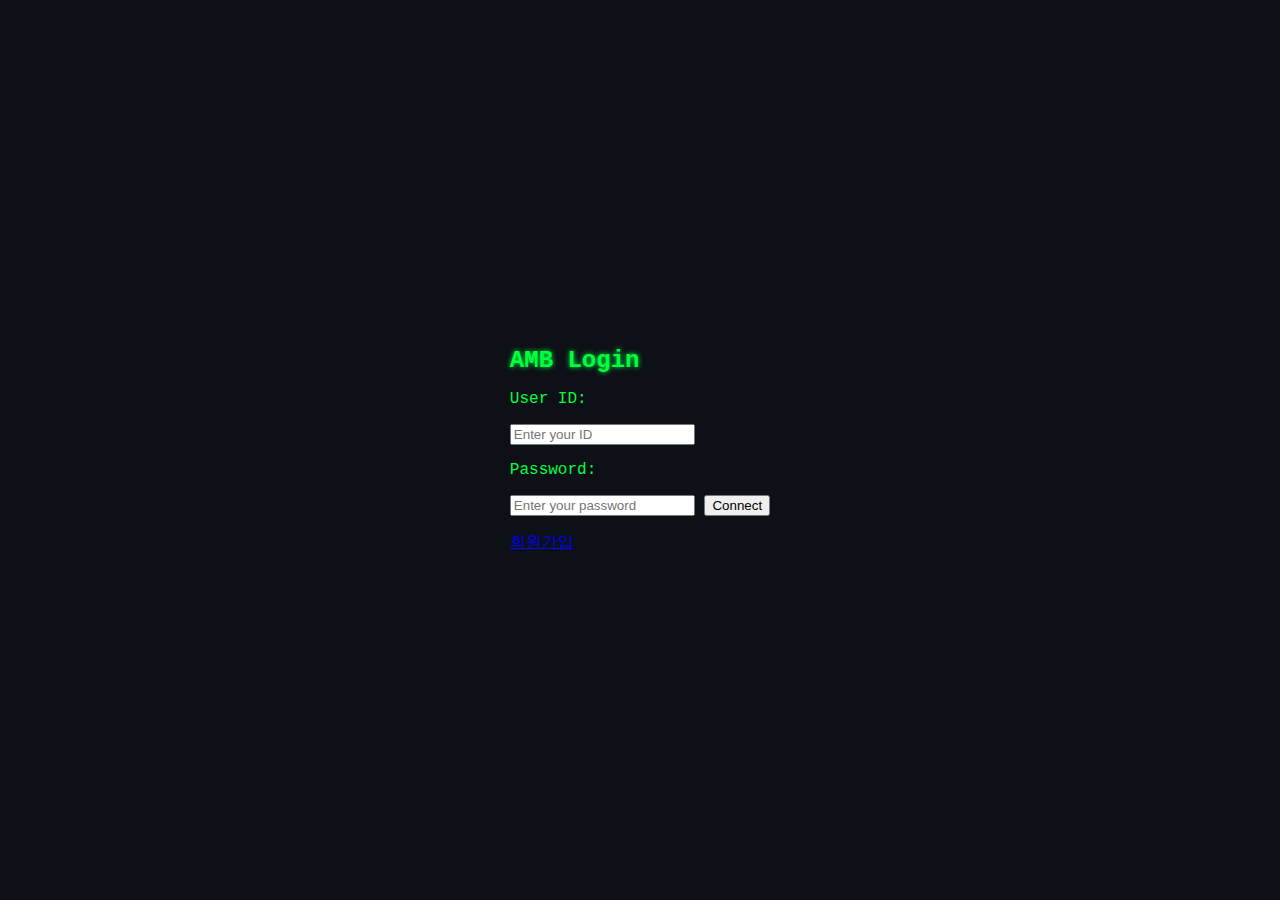
<file: index.html>
<!DOCTYPE html>
<html lang="ko">
<head>
    <meta charset="UTF-8">
    <meta name="viewport" content="width=device-width, initial-scale=1.0">
    <title>아르카나 네트워크 터미널</title>
    <link rel="stylesheet" href="style.css">
</head>
<body>

    <div class="container">
        <div class="info-panel">
            <h1>AMB Protocol v1.0</h1>
            <div class="grade-selector">
                <label for="grade">현재 등급:</label>
                <select id="grade">
                    <option value="Citizen">Citizen</option>
                    <option value="Technician">Technician</option>
                    <option value="Medic">Medic</option>
                    <option value="Architect">Architect</option>
                    <option value="Root">Root</option>
                </select>
            </div>
            <div class="entropy-debt">
                <p>엔트로피 부채:</p>
                <span id="entropy-value">0 J/K</span>
                <div class="debt-bar-container">
                    <div id="debt-bar" class="debt-bar"></div>
                </div>
            </div>
            <p id="user-id">User ID: ARC-9214</p>
        </div>

        <div class="terminal-window">
            <div id="output" class="output">
                <p>> AMB Protocol v1.0 connected.</p>
                <p>> Enter your spell protocol.</p>
            </div>
            <div class="input-line">
                <span class="prompt">></span>
                <input type="text" id="input" autofocus>
            </div>
        </div>
    </div>

    <script src="script.js"></script>
</body>
</html>
</file>
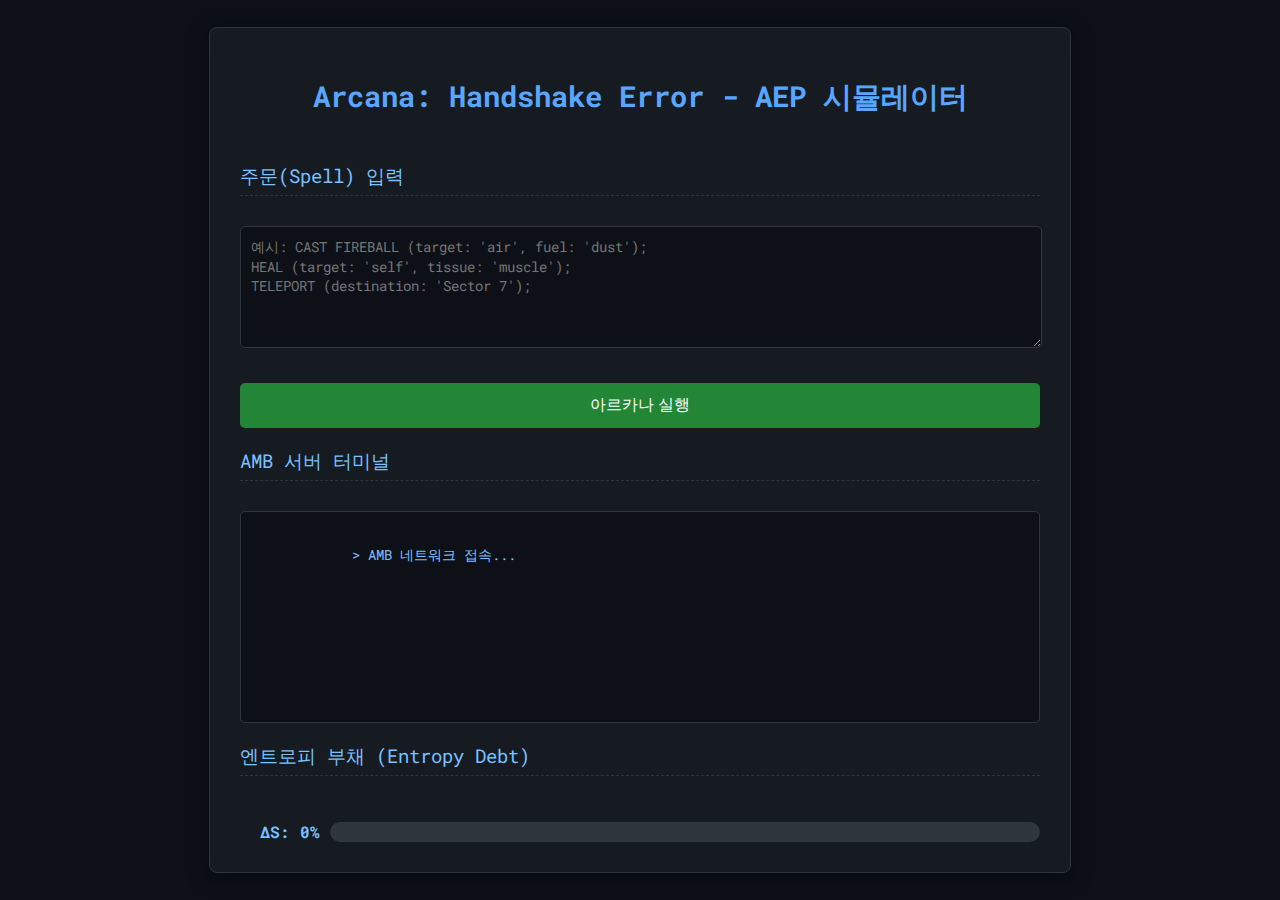
<file: main.html>
<!DOCTYPE html>
<html lang="ko">
<head>
    <meta charset="UTF-8">
    <meta name="viewport" content="width=device-width, initial-scale=1.0">
    <title>Arcana: Handshake Error - AEP Simulator</title>
    <style>
        @import url('https://fonts.googleapis.com/css2?family=Roboto+Mono:wght@400;700&display=swap');

        body {
            font-family: 'Roboto Mono', monospace;
            background-color: #0d1117; /* GitHub Dark Mode 배경색 */
            color: #c9d1d9; /* 텍스트 색상 */
            display: flex;
            flex-direction: column;
            align-items: center;
            justify-content: center;
            min-height: 100vh;
            margin: 0;
            padding: 20px;
            box-sizing: border-box;
        }

        .container {
            background-color: #161b22; /* 컨테이너 배경색 */
            border: 1px solid #30363d;
            border-radius: 8px;
            padding: 30px;
            width: 90%;
            max-width: 800px;
            box-shadow: 0 4px 20px rgba(0, 0, 0, 0.5);
            display: flex;
            flex-direction: column;
            gap: 20px;
        }

        h1 {
            color: #58a6ff; /* 제목 색상 */
            text-align: center;
            margin-bottom: 25px;
            font-size: 1.8em;
        }

        .section-title {
            color: #79c0ff; /* 섹션 제목 색상 */
            margin-bottom: 10px;
            font-size: 1.2em;
            border-bottom: 1px dashed #30363d;
            padding-bottom: 5px;
        }

        textarea, input[type="text"] {
            width: calc(100% - 20px);
            padding: 10px;
            margin-bottom: 15px;
            background-color: #0d1117;
            border: 1px solid #30363d;
            color: #c9d1d9;
            border-radius: 5px;
            font-family: 'Roboto Mono', monospace;
            font-size: 0.9em;
            resize: vertical;
            min-height: 100px;
            outline: none;
        }

        textarea:focus, input[type="text"]:focus {
            border-color: #58a6ff;
            box-shadow: 0 0 5px rgba(88, 166, 255, 0.5);
        }

        button {
            background-color: #238636; /* 실행 버튼 색상 */
            color: white;
            padding: 12px 25px;
            border: none;
            border-radius: 5px;
            cursor: pointer;
            font-size: 1em;
            transition: background-color 0.3s ease;
            width: 100%;
        }

        button:hover {
            background-color: #2ea043;
        }

        button:disabled {
            background-color: #30363d;
            cursor: not-allowed;
        }

        .terminal {
            background-color: #0d1117;
            border: 1px solid #30363d;
            border-radius: 5px;
            padding: 15px;
            height: 180px;
            overflow-y: auto;
            white-space: pre-wrap;
            font-size: 0.85em;
            color: #79c0ff; /* 터미널 출력 색상 */
            line-height: 1.4;
        }

        .log-error {
            color: #f85149; /* 에러 메시지 색상 */
        }
        .log-success {
            color: #3fb950; /* 성공 메시지 색상 */
        }
        .log-warn {
            color: #d29922; /* 경고 메시지 색상 */
        }

        .entropy-gauge-container {
            display: flex;
            align-items: center;
            gap: 10px;
            margin-top: 15px;
        }

        .entropy-gauge-bar {
            flex-grow: 1;
            height: 20px;
            background-color: #30363d;
            border-radius: 10px;
            overflow: hidden;
            position: relative;
        }

        .entropy-fill {
            height: 100%;
            width: 0%;
            background: linear-gradient(to right, #3fb950, #d29922, #f85149); /* 녹색 -> 주황색 -> 빨간색 */
            transition: width 0.5s ease-out;
            border-radius: 10px;
            transform-origin: left;
        }

        .entropy-label {
            font-weight: bold;
            color: #79c0ff;
            min-width: 80px;
            text-align: right;
        }

        .entropy-debt-status {
            text-align: center;
            margin-top: 10px;
            font-size: 0.9em;
            color: #f85149; /* 위험 상태 색상 */
            font-weight: bold;
            display: none; /* 초기에는 숨김 */
        }

        /* 애니메이션 효과 */
        @keyframes glitch {
            0% { transform: translate(0); }
            20% { transform: translate(-2px, 2px); }
            40% { transform: translate(-2px, -2px); }
            60% { transform: translate(2px, 2px); }
            80% { transform: translate(2px, -2px); }
            100% { transform: translate(0); }
        }

        .glitch {
            animation: glitch 0.1s infinite;
        }
    </style>
</head>
<body>
    <div class="container">
        <h1>Arcana: Handshake Error - AEP 시뮬레이터</h1>

        <div class="section-title">주문(Spell) 입력</div>
        <textarea id="spellInput" placeholder="예시: CAST FIREBALL (target: 'air', fuel: 'dust');&#10;HEAL (target: 'self', tissue: 'muscle');&#10;TELEPORT (destination: 'Sector 7');"></textarea>
        
        <button id="executeButton">아르카나 실행</button>

        <div class="section-title">AMB 서버 터미널</div>
        <div class="terminal" id="terminalOutput">
            > AMB 네트워크 접속...
        </div>

        <div class="section-title">엔트로피 부채 (Entropy Debt)</div>
        <div class="entropy-gauge-container">
            <span class="entropy-label">ΔS: <span id="entropyValue">0</span>%</span>
            <div class="entropy-gauge-bar">
                <div class="entropy-fill" id="entropyFill"></div>
            </div>
        </div>
        <div class="entropy-debt-status" id="debtStatus">엔트로피 부채가 위험 수준입니다! 열 추징 위험!</div>
    </div>

    <script>
        const spellInput = document.getElementById('spellInput');
        const executeButton = document.getElementById('executeButton');
        const terminalOutput = document.getElementById('terminalOutput');
        const entropyValueSpan = document.getElementById('entropyValue');
        const entropyFill = document.getElementById('entropyFill');
        const debtStatus = document.getElementById('debtStatus');

        let currentEntropy = 0;
        const MAX_ENTROPY = 100;
        const DANGER_THRESHOLD = 70;

        // 터미널에 로그 추가 함수
        function logToTerminal(message, type = '') {
            const span = document.createElement('span');
            span.textContent = `> ${message}\n`;
            if (type) span.classList.add(`log-${type}`);
            terminalOutput.appendChild(span);
            terminalOutput.scrollTop = terminalOutput.scrollHeight; // 스크롤 하단으로
        }

        // 엔트로피 업데이트 함수
        function updateEntropy(delta) {
            currentEntropy = Math.min(MAX_ENTROPY, currentEntropy + delta);
            entropyValueSpan.textContent = currentEntropy;
            entropyFill.style.width = `${currentEntropy}%`;

            if (currentEntropy >= DANGER_THRESHOLD) {
                debtStatus.style.display = 'block';
                entropyFill.style.background = 'linear-gradient(to right, #d29922, #f85149)';
                // 위험 수준에서는 게이지바에 글리치 효과 추가
                if (!entropyFill.classList.contains('glitch')) {
                    entropyFill.classList.add('glitch');
                }
            } else {
                debtStatus.style.display = 'none';
                entropyFill.style.background = 'linear-gradient(to right, #3fb950, #d29922)';
                entropyFill.classList.remove('glitch');
            }
        }

        // 초기화
        updateEntropy(0);

        executeButton.addEventListener('click', async () => {
            const spell = spellInput.value.trim();
            if (!spell) {
                logToTerminal('오류: 주문을 입력해주세요.', 'error');
                return;
            }

            executeButton.disabled = true;
            logToTerminal('TLS 암호화된 주문 전송 중...');

            await new Promise(resolve => setTimeout(resolve, 1500)); // 통신 지연 시뮬레이션

            logToTerminal('AMB 서버 접속 완료. 권한 확인 및 반응 시뮬레이션 시작...');

            await new Promise(resolve => setTimeout(resolve, 2000)); // 시뮬레이션 지연

            let simulationResult = { success: false, entropyGain: 0, message: '' };
            let isUndocumentedOpcode = false;

            // 간단한 주문 파싱 및 시뮬레이션 로직
            if (spell.includes('FIREBALL')) {
                simulationResult.success = true;
                simulationResult.entropyGain = 25;
                simulationResult.message = '안전성 예측: "파이어볼" 시술 승인. 고온 산화 반응 유도.';
            } else if (spell.includes('HEAL')) {
                simulationResult.success = true;
                simulationResult.entropyGain = 10;
                simulationResult.message = '안전성 예측: "힐링" 시술 승인. 생체 재생 촉진.';
            } else if (spell.includes('TELEPORT')) {
                simulationResult.success = true;
                simulationResult.entropyGain = 40;
                simulationResult.message = '안전성 예측: "텔레포트" 시술 승인. 대규모 공간 이동 에너지 장벽 재설정.';
            } else if (spell.includes('UNDOCUMENTED_OPCODE')) { // 미공개 오피코드 시뮬레이션
                simulationResult.success = true;
                simulationResult.entropyGain = Math.floor(Math.random() * 50) + 30; // 30~80 무작위 엔트로피
                simulationResult.message = '경고: 미공개 오피코드 탐지! 예측 불가능한 반응 유도!';
                isUndocumentedOpcode = true;
            } else {
                simulationResult.success = false;
                simulationResult.entropyGain = 5; // 실패해도 약간의 엔트로피는 발생
                simulationResult.message = '오류: 유효하지 않거나 인식할 수 없는 주문입니다.';
            }

            if (simulationResult.success) {
                logToTerminal(simulationResult.message, isUndocumentedOpcode ? 'warn' : 'success');
                await new Promise(resolve => setTimeout(resolve, 1000));
                logToTerminal('일회성 실행 토큰(E-Grant) 발급...');
                await new Promise(resolve => setTimeout(resolve, 1000));
                logToTerminal(`E-Seq 바이트코드 마나 필드에 송출 완료. ΔS: +${simulationResult.entropyGain}`, 'success');
                updateEntropy(simulationResult.entropyGain);

                if (isUndocumentedOpcode) {
                    logToTerminal('엔트로피 원장 기록 왜곡 시도... (시뮬레이션)', 'warn');
                    await new Promise(resolve => setTimeout(resolve, 1000));
                    logToTerminal('일부 엔트로피 기록이 누락되었습니다. AMB 추적 위험!', 'error');
                }
            } else {
                logToTerminal(simulationResult.message, 'error');
                updateEntropy(simulationResult.entropyGain);
            }
            
            executeButton.disabled = false;
        });
    </script>
</body>
</html>
</file>
<file: style.css>
body {
    background-color: #0d1117;
    color: #00ff41;
    font-family: 'Courier New', Courier, monospace;
    margin: 0;
    padding: 20px;
    display: flex;
    justify-content: center;
    align-items: center;
    min-height: 100vh;
    box-sizing: border-box;
}

.container {
    display: flex;
    width: 90%;
    max-width: 1200px;
    height: 80vh;
    border: 2px solid #00ff41;
    box-shadow: 0 0 20px #00ff41;
    background-color: rgba(13, 17, 23, 0.8);
}

.info-panel {
    width: 30%;
    padding: 20px;
    border-right: 2px solid #00ff41;
    display: flex;
    flex-direction: column;
    gap: 20px;
}

.terminal-window {
    width: 70%;
    display: flex;
    flex-direction: column;
    padding: 20px;
}

h1 {
    font-size: 1.5em;
    text-shadow: 0 0 5px #00ff41;
}

.grade-selector select {
    background-color: #0d1117;
    color: #00ff41;
    border: 1px solid #00ff41;
    padding: 5px;
    font-family: 'Courier New', Courier, monospace;
}

.entropy-debt {
    font-size: 0.9em;
}

.debt-bar-container {
    width: 100%;
    height: 10px;
    background-color: #333;
    border: 1px solid #00ff41;
}

.debt-bar {
    height: 100%;
    width: 0%;
    background-color: #ff4141;
    transition: width 0.5s ease-in-out;
}

.output {
    flex-grow: 1;
    overflow-y: auto;
    font-size: 0.9em;
    white-space: pre-wrap;
}

.input-line {
    display: flex;
    align-items: center;
    margin-top: 10px;
}

.prompt {
    margin-right: 5px;
    font-size: 1em;
}

#input {
    background-color: transparent;
    border: none;
    color: #00ff41;
    font-family: 'Courier New', Courier, monospace;
    width: 100%;
    outline: none;
}
</file>
